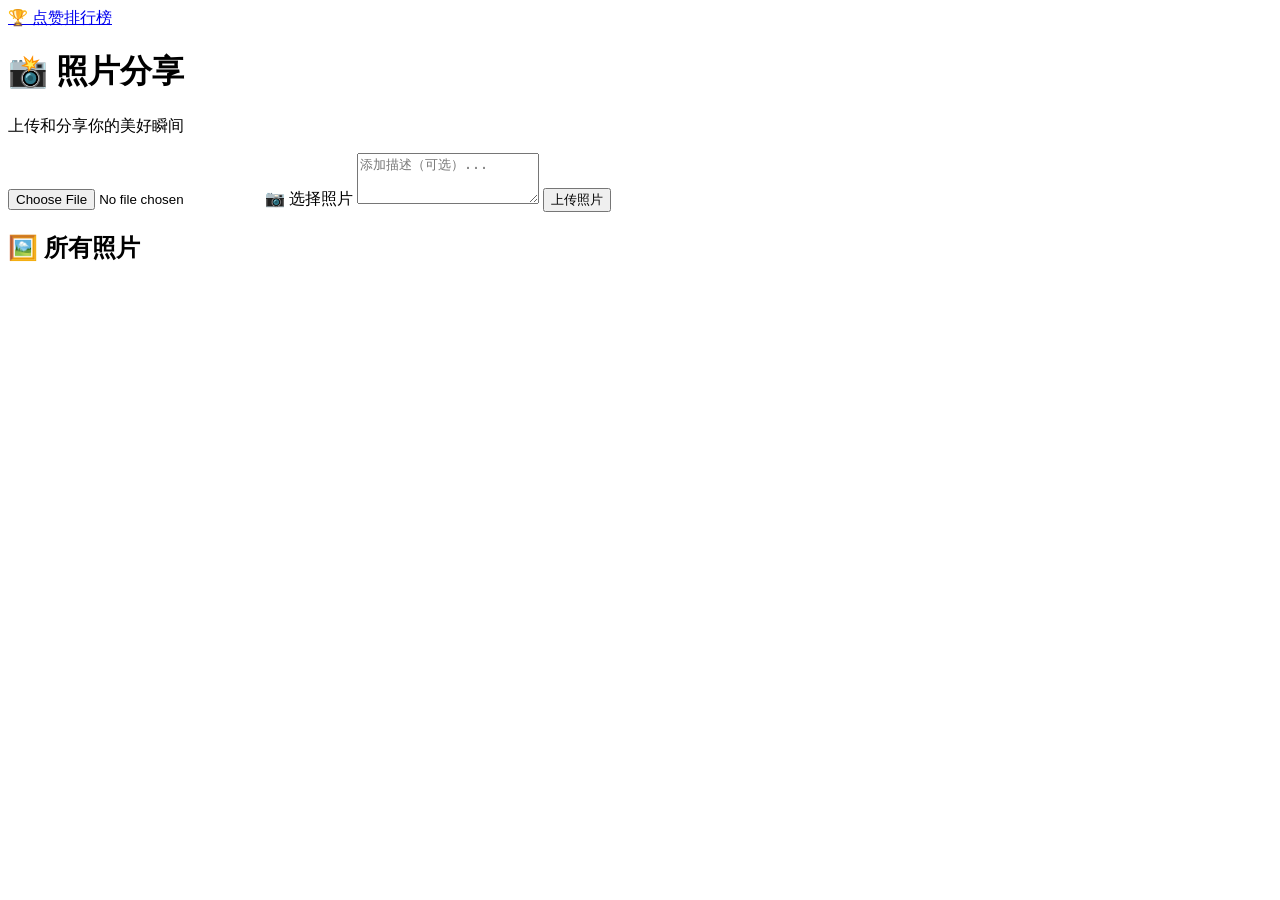
<file: src/main/resources/templates/index.html>
<!DOCTYPE html>
<html lang="zh-CN" xmlns:th="http://www.thymeleaf.org">
<head>
    <meta charset="UTF-8">
    <meta name="viewport" content="width=device-width, initial-scale=1.0">
    <title>照片分享网站</title>
    <link rel="stylesheet" th:href="@{/css/style.css}">
</head>
<body>
<div class="container">
    <a href="/ranking" class="ranking-btn">🏆 点赞排行榜</a>
    <header>
        <h1>📸 照片分享</h1>
        <p>上传和分享你的美好瞬间</p>
    </header>

    <!-- 上传表单 -->
    <div class="upload-section">
        <form id="uploadForm" enctype="multipart/form-data">
            <div class="upload-area">
                <input type="file" id="photoInput" name="photo" accept="image/*" required>
                <label for="photoInput" class="upload-label">
                    <span>📷 选择照片</span>
                </label>
                <textarea id="description" name="description" placeholder="添加描述（可选）..." rows="3"></textarea>
                <button type="submit" class="upload-btn">上传照片</button>
            </div>
        </form>
        <div id="uploadMessage" class="message"></div>
    </div>

    <!-- 照片列表 -->
    <div class="photos-section">
        <h2>🖼️ 所有照片</h2>
        <div id="photosContainer" class="photos-grid">
            <!-- 照片将通过JavaScript动态加载 -->
        </div>
    </div>
</div>

<script th:src="@{/js/script.js}"></script>
</body>
</html>
</file>
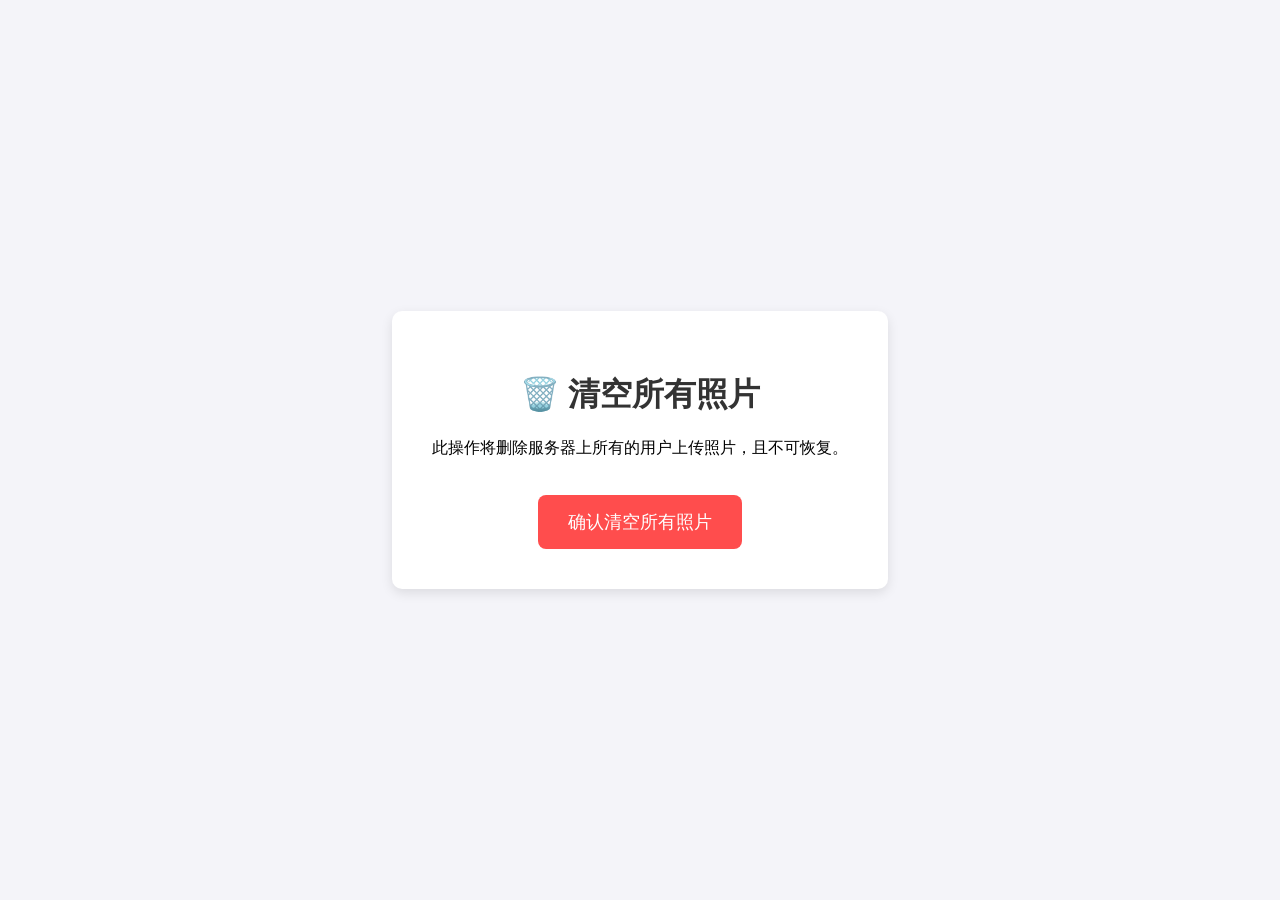
<file: src/main/resources/templates/clear-all.html>
<!DOCTYPE html>
<html lang="zh-CN">
<head>
    <meta charset="UTF-8">
    <title>🗑️ 清空所有照片</title>
    <style>
        body {
            font-family: Arial, sans-serif;
            background: #f4f4f9;
            margin: 0;
            padding: 0;
            display: flex;
            justify-content: center;
            align-items: center;
            height: 100vh;
            flex-direction: column;
        }
        .container {
            text-align: center;
            background: white;
            padding: 40px;
            border-radius: 10px;
            box-shadow: 0 4px 12px rgba(0,0,0,0.1);
        }
        h1 {
            color: #333;
        }
        .clear-all-btn {
            background-color: #ff4d4d;
            color: white;
            border: none;
            padding: 15px 30px;
            font-size: 18px;
            border-radius: 8px;
            cursor: pointer;
            margin-top: 20px;
        }
        .clear-all-btn:hover {
            background-color: #ff1a1a;
        }
        .message {
            margin-top: 20px;
            font-weight: bold;
            padding: 10px;
            border-radius: 5px;
            display: none;
        }
        .success {
            background-color: #d4edda;
            color: #155724;
            border: 1px solid #c3e6cb;
        }
        .error {
            background-color: #f8d7da;
            color: #721c24;
            border: 1px solid #f5c6cb;
        }
    </style>
</head>
<body>
<div class="container">
    <h1>🗑️ 清空所有照片</h1>
    <p>此操作将删除服务器上所有的用户上传照片，且不可恢复。</p>
    <button id="clearAllBtn" class="clear-all-btn">确认清空所有照片</button>
    <div id="message" class="message"></div>
</div>

<script>
    document.getElementById('clearAllBtn').addEventListener('click', function () {
        if (!confirm('⚠️ 确定要清空所有照片吗？此操作不可恢复！')) {
            return;
        }

        fetch('/clear-all-photos', {
            method: 'POST',
            headers: {
                'Content-Type': 'application/json',
            }
        })
            .then(response => response.json())
            .then(data => {
                const msgDiv = document.getElementById('message');
                msgDiv.style.display = 'block';
                if (data.success) {
                    msgDiv.className = 'message success';
                    msgDiv.textContent = data.message || '✅ 所有照片已清空';
                    // 可选：几秒后跳转到首页
                    setTimeout(() => {
                        window.location.href = '/'; // 回到首页
                    }, 3000);
                } else {
                    msgDiv.className = 'message error';
                    msgDiv.textContent = data.error || '❌ 清空失败，请重试';
                }
            })
            .catch(error => {
                console.error('清空出错:', error);
                const msgDiv = document.getElementById('message');
                msgDiv.style.display = 'block';
                msgDiv.className = 'message error';
                msgDiv.textContent = '❌ 清空请求失败，请重试';
            });
    });
</script>
</body>
</html>
</file>
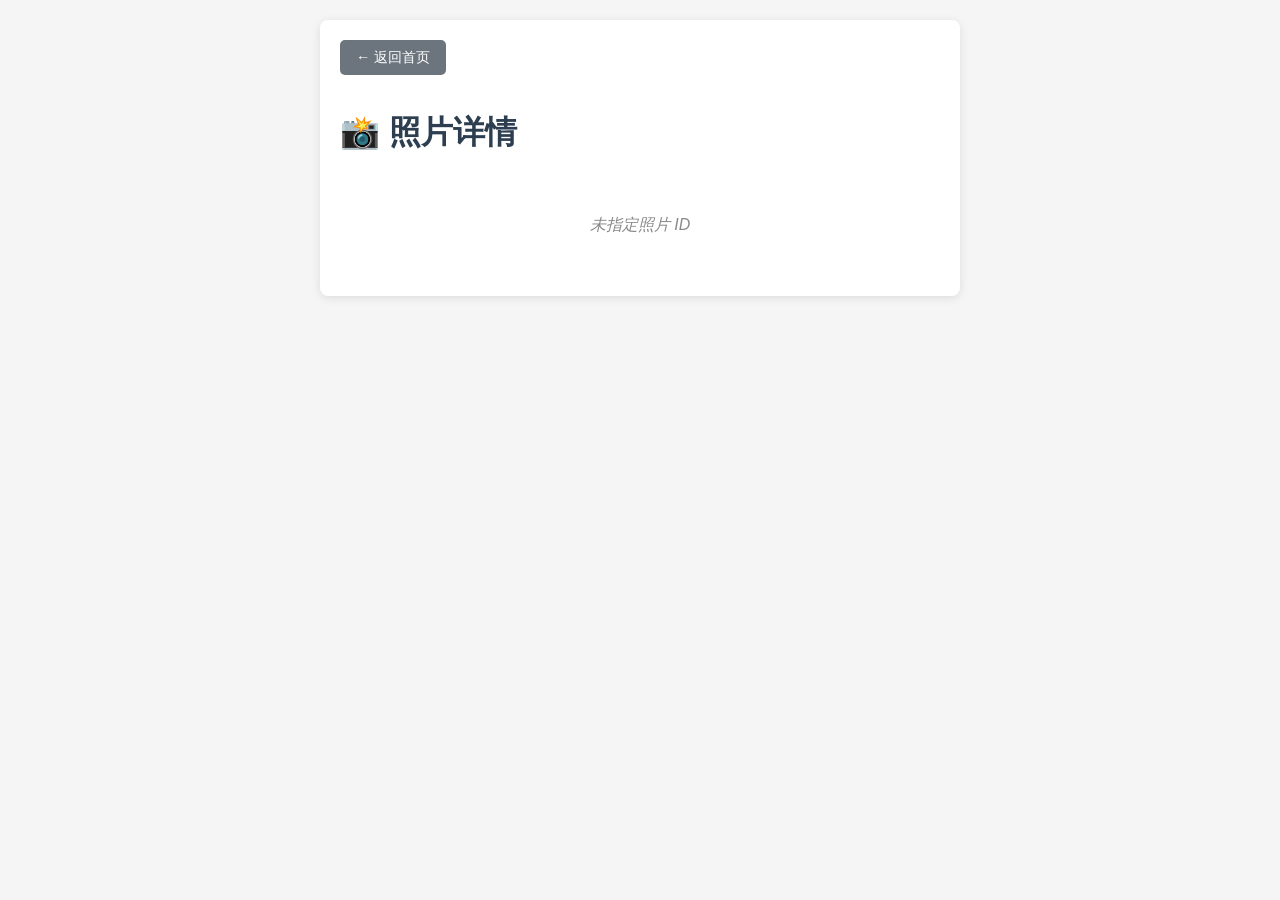
<file: src/main/resources/templates/photo-comments.html>
<!DOCTYPE html>
<html lang="zh-CN">
<head>
  <meta charset="UTF-8" />
  <meta name="viewport" content="width=device-width, initial-scale=1.0"/>
  <title>照片详情</title>
  <style>
    body {
      font-family: Arial, sans-serif;
      background-color: #f5f5f5;
      margin: 0;
      padding: 20px;
      color: #333;
    }
    .container {
      max-width: 600px;
      margin: 0 auto;
      background: white;
      padding: 20px;
      border-radius: 8px;
      box-shadow: 0 2px 10px rgba(0,0,0,0.1);
    }
    h1 {
      margin-bottom: 20px;
      color: #2c3e50;
    }
    .back-btn {
      display: inline-block;
      margin-bottom: 15px;
      padding: 8px 16px;
      background: #6c757d;
      color: white;
      text-decoration: none;
      border-radius: 5px;
      font-size: 0.9rem;
    }
    .back-btn:hover {
      background: #5a6268;
    }
    .photo-card {
      margin-bottom: 20px;
    }
    .photo-image {
      width: 100%;
      max-height: 400px;
      object-fit: cover;
      border-radius: 8px;
      cursor: pointer;
    }
    .photo-info {
      margin-top: 15px;
    }
    .photo-description {
      margin-bottom: 10px;
      font-size: 1rem;
    }
    .photo-meta {
      margin-bottom: 15px;
      font-size: 0.9rem;
      color: #666;
    }
    .photo-actions {
      display: flex;
      align-items: center;
      gap: 10px;
    }
    .like-btn {
      display: flex;
      align-items: center;
      gap: 5px;
      padding: 8px 12px;
      border: 1px solid #ddd;
      background: white;
      border-radius: 5px;
      cursor: pointer;
    }
    .like-btn.liked {
      background: #ffeb3b;
      border-color: #ffc107;
    }
    .like-count {
      font-weight: bold;
    }
    .comment {
      margin-bottom: 15px;
      padding: 12px;
      background: #f9f9f9;
      border-radius: 6px;
      border-left: 3px solid #2196F3;
    }

    .comment-text {
      word-wrap: break-word;
      word-break: break-word;
      overflow-wrap: break-word;
      white-space: normal; /* 默认就是 normal，可省略，但加上更语义化 */
      line-height: 1.4;    /* 提升阅读体验 */
      font-size: 1rem;     /* 可选，保持一致字体大小 */
    }

    .comment-time {
      font-size: 0.85rem;
      color: #888;
    }
    .no-photo, .no-comments {
      text-align: center;
      color: #888;
      font-style: italic;
      padding: 40px;
    }
  </style>
</head>
<body>
<div class="container">
  <a href="/" class="back-btn">← 返回首页</a>
  <h1>📸 照片详情</h1>
  <div id="loading">加载中...</div>
  <div id="error" class="no-photo" style="display: none;">加载失败，请刷新重试</div>
  <div id="photoDetail" style="display: none;">
    <div class="photo-card">
      <img id="photoImage" class="photo-image" alt="照片">
      <div class="photo-info">
        <div id="photoDescription" class="photo-description"></div>
        <div id="photoMeta" class="photo-meta"></div>
        <div class="photo-actions">
          <button id="likeBtn" class="like-btn">
            <span>❤️</span>
            <span>点赞</span>
          </button>
          <span id="likeCount" class="like-count">0</span>
        </div>
      </div>
    </div>
    <h3>💬 评论</h3>
    <div id="commentsContainer">
      <div class="no-comments">正在加载评论...</div>
    </div>
  </div>
</div>

<script>
  // ======================
  // 工具函数
  // ======================

  // 从 URL 获取参数
  function getQueryParam(name) {
    const params = new URLSearchParams(window.location.search);
    return params.get(name);
  }

  // 格式化日期时间，如 "2024-06-01T12:00:00" → "2024-06-01 12:00:00"
  function formatDateTime(dateTimeStr) {
    if (!dateTimeStr) return '未知时间';
    try {
      const date = new Date(dateTimeStr);
      return date.toLocaleString('zh-CN', {
        year: 'numeric',
        month: '2-digit',
        day: '2-digit',
        hour: '2-digit',
        minute: '2-digit'
      });
    } catch (e) {
      return dateTimeStr; // fallback
    }
  }

  // ======================
  // 渲染函数
  // ======================

  // 渲染照片信息：图片、描述、上传时间、ID、点赞按钮
  function renderPhoto(data) {
    const photo = data.photo;

    const photoImage = document.getElementById('photoImage');
    const photoDescription = document.getElementById('photoDescription');
    const photoMeta = document.getElementById('photoMeta');
    const likeBtn = document.getElementById('likeBtn');
    const likeCount = document.getElementById('likeCount');

    photoImage.src = `/static/photos/${photo.id}`;
    photoImage.alt = photo.originalName || '未知图片';
    photoDescription.textContent = photo.description || '暂无描述';
    photoMeta.innerHTML = `
      <span>📅 ${formatDateTime(photo.uploadTime)}</span>
      <span>🆔 #${photo.id.substring(0, 8)}</span>
    `;

    // 设置点赞状态和数量
    likeBtn.classList.toggle('liked', data.likedByUser);
    likeCount.textContent = photo.likes || 0;

  }

  // 渲染评论列表
  function renderComments(comments) {
    const container = document.getElementById('commentsContainer');
    if (comments && comments.length > 0) {
      let html = '';
      comments.forEach(c => {
        html += `
          <div class="comment">
            <div class="comment-text">${c.commentText}</div>
            <div class="comment-time">${formatDateTime(c.createdAt)}</div>
          </div>
        `;
      });
      container.innerHTML = html;
    } else {
      container.innerHTML = '<div class="no-comments">暂无评论</div>';
    }
  }

  // ======================
  // 主加载逻辑
  // ======================

  // ✅ 将主要逻辑封装到一个函数中
  function init() {
    const photoId = getQueryParam('photoId');

    if (!photoId) {
      document.getElementById('error').textContent = '未指定照片 ID';
      document.getElementById('error').style.display = 'block';
      document.getElementById('loading').style.display = 'none';
      return; // ✅ 现在 return 在函数内部，没有问题
    }

    // 隐藏加载提示，显示内容区域（初始隐藏）
    document.getElementById('loading').style.display = 'block';
    document.getElementById('photoDetail').style.display = 'none';
    document.getElementById('error').style.display = 'none';

    // 调用后端接口获取照片详情
    fetch(`/photos/${photoId}`)
            .then(response => {
              if (!response.ok) throw new Error('照片加载失败');
              return response.json();
            })
            .then(data => {
              document.getElementById('loading').style.display = 'none';
              document.getElementById('photoDetail').style.display = 'block';

              // 渲染照片和评论
              renderPhoto(data);
              renderComments(data.comments);
            })
            .catch(error => {
              console.error('加载失败:', error);
              document.getElementById('loading').style.display = 'none';
              document.getElementById('error').style.display = 'block';
              document.getElementById('error').textContent = '加载照片详情失败，请重试';
            });
  }

  // ✅ 页面加载完成后执行 init()
  document.addEventListener('DOMContentLoaded', init);
</script>
</body>
</html>
</file>
